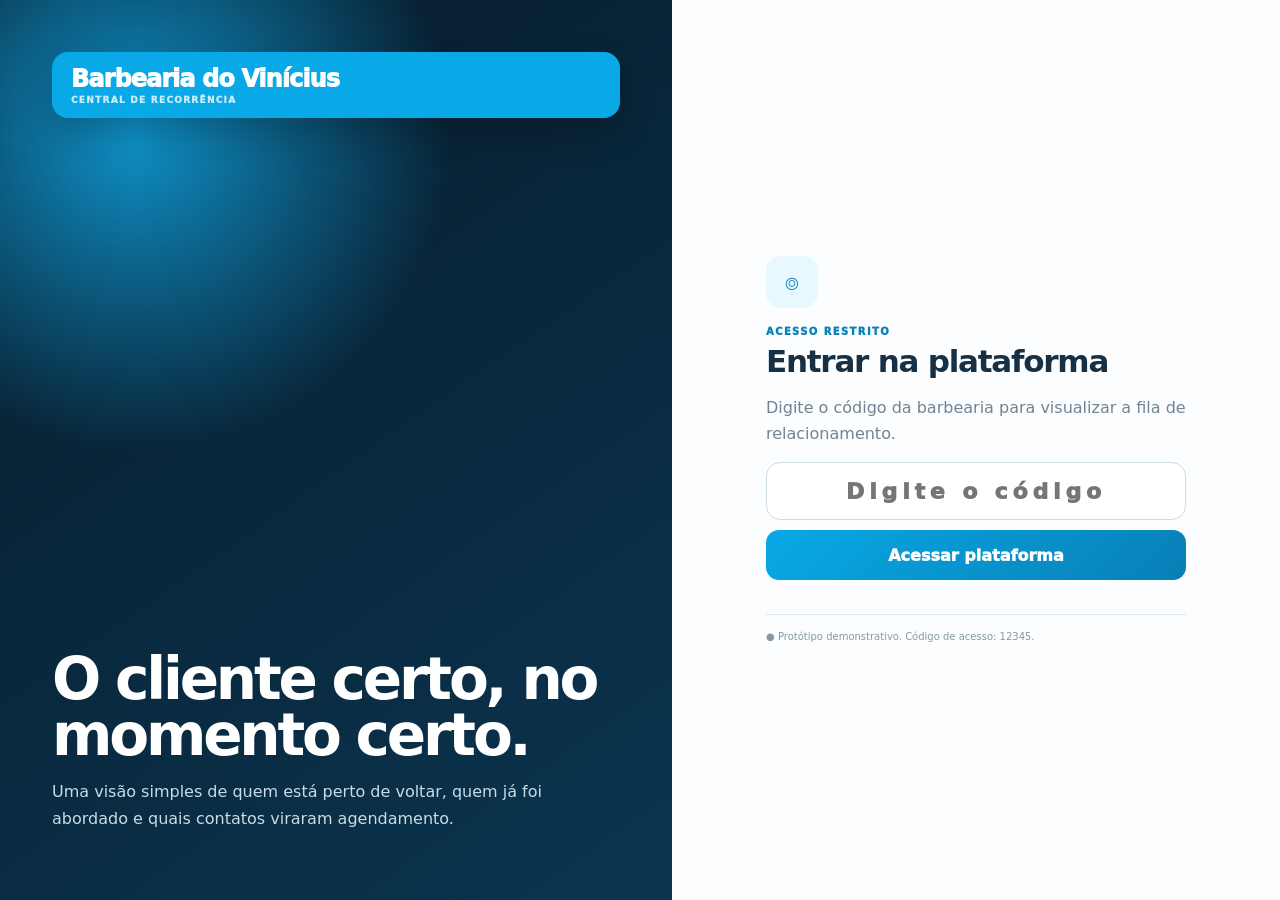
<file: barbearia-retorno-v2/index.html>
<!doctype html><html lang="pt-BR"><head><meta charset="utf-8"><meta name="viewport" content="width=device-width,initial-scale=1,viewport-fit=cover"><meta name="theme-color" content="#071b2a"><title>Barbearia do Vinícius — Central de Recorrência</title><style>:root{--b:#08a9e6;--b2:#087fb6;--n:#071b2a;--ink:#173044;--m:#708493;--bg:#f4f8fb;--line:#dce8ef;--ok:#17845e;--warn:#a96b07;--vio:#6159b6}*{box-sizing:border-box}body{margin:0;background:var(--bg);color:var(--ink);font-family:Inter,system-ui,-apple-system,Segoe UI,Roboto,Arial,sans-serif}button,input,select{font:inherit}button{cursor:pointer}.hide{display:none!important}.gate{min-height:100dvh;display:grid;grid-template-columns:1.05fr .95fr}.brand{padding:52px;color:#fff;background:radial-gradient(circle at 20% 15%,#0f90c6 0,transparent 34%),linear-gradient(145deg,#071b2a,#0b3550);display:flex;flex-direction:column;justify-content:space-between}.logo{display:inline-block;background:var(--b);padding:13px 19px;border-radius:16px;font-weight:950;font-size:24px;letter-spacing:-.04em;box-shadow:0 14px 34px #0003}.logo small{display:block;font-size:9px;letter-spacing:.14em;text-transform:uppercase;opacity:.78;margin-top:2px}.hero h1{font-size:58px;line-height:.96;letter-spacing:-.055em;margin:0 0 16px;max-width:720px}.hero p{color:#c7dce7;max-width:620px;line-height:1.65}.loginwrap{display:grid;place-items:center;padding:38px;background:#fbfdfe}.login{width:min(420px,100%)}.lock{width:52px;height:52px;border-radius:15px;background:#e8f8ff;color:var(--b2);display:grid;place-items:center;font-size:23px}.ey{font-size:10px;text-transform:uppercase;letter-spacing:.14em;font-weight:950;color:var(--b2);margin-top:18px}.login h2{font-size:31px;letter-spacing:-.04em;margin:6px 0 8px}.login p{color:var(--m);line-height:1.6}.pin{width:100%;height:58px;border:1px solid #cbdce5;border-radius:14px;text-align:center;font-size:22px;font-weight:950;letter-spacing:.22em;background:#fff}.enter{width:100%;height:50px;border:0;border-radius:13px;background:linear-gradient(135deg,var(--b),var(--b2));color:#fff;font-weight:950;margin-top:10px}.err{height:22px;color:#b84049;font-size:11px;font-weight:850;padding-top:6px}.note{border-top:1px solid var(--line);padding-top:14px;margin-top:12px;color:#8798a3;font-size:10px;line-height:1.5}.app{min-height:100dvh;display:grid;grid-template-columns:240px 1fr}.side{height:100dvh;position:sticky;top:0;background:linear-gradient(#071b2a,#0a293e);color:#fff;padding:17px 13px;display:flex;flex-direction:column}.side .logo{font-size:18px;padding:10px 13px;border-radius:13px}.nav{display:grid;gap:5px;margin-top:24px}.nav button{border:0;background:transparent;color:#9ab7c7;padding:12px 13px;text-align:left;border-radius:11px;font-weight:850}.nav button.on{background:#08a9e625;color:#fff}.secure{margin-top:auto;border:1px solid #fff2;border-radius:12px;padding:11px;color:#8eafc0;font-size:10px;line-height:1.5}.secure strong{color:#d9eef8}.logout{margin-top:8px;border:1px solid #fff2;background:transparent;color:#9bb6c6;border-radius:10px;height:36px;font-weight:850;font-size:11px}.main{min-width:0}.top{position:sticky;top:0;z-index:10;background:#f4f8fbef;backdrop-filter:blur(10px);border-bottom:1px solid #dce8efaa;padding:18px 25px 12px;display:flex;justify-content:space-between;align-items:end;gap:14px}.top h1{margin:2px 0;font-size:31px;letter-spacing:-.045em}.sub{color:var(--m);font-size:11px}.topright{display:flex;gap:8px}.sel,.btn,.inp{height:40px;border-radius:11px}.sel,.inp{border:1px solid var(--line);background:#fff;padding:0 10px;color:var(--ink)}.btn{border:0;padding:0 12px;font-weight:900}.btn.pri{background:var(--b);color:#fff}.btn.sec{background:#e7f7fd;color:#087dac}.btn.ghost{background:#fff;border:1px solid var(--line);color:var(--ink)}.content{padding:17px 25px 90px;max-width:1440px;margin:auto}.focus{background:linear-gradient(125deg,#092438,#0b3d5b 65%,#0876a5);color:#fff;border-radius:21px;padding:23px 25px;display:grid;grid-template-columns:1fr auto;gap:18px;align-items:center;box-shadow:0 15px 35px #071b2a14}.focus h2{font-size:28px;letter-spacing:-.04em;margin:4px 0 6px}.focus p{margin:0;color:#bdd6e4;font-size:12px;line-height:1.5}.big{font-size:64px;font-weight:950;letter-spacing:-.06em}.biglabel{font-size:9px;color:#bee5f4;text-align:right}.stats{display:grid;grid-template-columns:repeat(4,1fr);gap:10px;margin:11px 0 23px}.stat{background:#fff;border:1px solid var(--line);border-radius:15px;padding:14px;box-shadow:0 5px 15px #071b2a08}.stat .l{color:var(--m);font-size:8px;text-transform:uppercase;letter-spacing:.08em;font-weight:950}.stat .v{font-size:28px;font-weight:950;letter-spacing:-.05em;margin:7px 0 3px}.stat .x{font-size:9px;color:#8ba0ad}.head{display:flex;justify-content:space-between;align-items:end;gap:12px;margin:23px 0 9px}.head h2{font-size:18px;margin:0 0 2px}.head p{margin:0;color:var(--m);font-size:10px}.badge{display:inline-block;border-radius:999px;padding:5px 8px;font-size:9px;font-weight:950;background:#edf3f6;color:#536978}.badge.first{background:#e6f7fd;color:#087fab}.badge.second{background:#fff4dd;color:var(--warn)}.badge.ok{background:#e8f8f1;color:var(--ok)}.badge.info{background:#efefff;color:var(--vio)}.queue,.clientgrid{display:grid;gap:8px}.card,.clientrow{background:#fff;border:1px solid var(--line);border-radius:15px;padding:13px;box-shadow:0 6px 17px #071b2a07}.card{display:grid;grid-template-columns:minmax(220px,1.5fr) 105px 115px auto;gap:11px;align-items:center}.who{display:flex;gap:10px;align-items:center;min-width:0}.av{width:39px;height:39px;border-radius:12px;display:grid;place-items:center;background:#e9f8ff;border:1px solid #d0eaf4;color:var(--b2);font-size:11px;font-weight:950}.nm{font-size:14px;font-weight:950}.meta{font-size:10px;color:var(--m);margin-top:3px}.ml{font-size:8px;text-transform:uppercase;letter-spacing:.08em;color:#8a9ba6;font-weight:950}.mv{font-size:12px;font-weight:850;margin-top:3px}.acts{display:flex;gap:6px}.acts .btn{height:35px;font-size:10px}.toolbar{display:grid;grid-template-columns:1.5fr .85fr .7fr auto;gap:8px;background:#fff;border:1px solid var(--line);border-radius:15px;padding:9px;margin-bottom:10px}.clientrow{display:grid;grid-template-columns:1.5fr .7fr .7fr .7fr;gap:10px;align-items:center}.panelgrid{display:grid;grid-template-columns:1.2fr .8fr;gap:12px}.panel{background:#fff;border:1px solid var(--line);border-radius:16px;padding:17px}.panel h2{font-size:17px;margin:0 0 4px}.fun{display:grid;gap:11px;margin-top:15px}.fr{display:grid;grid-template-columns:125px 1fr 28px;gap:8px;align-items:center;font-size:10px;font-weight:850}.track{height:9px;background:#edf3f6;border-radius:99px;overflow:hidden}.fill{height:100%;background:linear-gradient(90deg,var(--b),var(--b2));border-radius:99px}.list{display:grid;gap:7px;margin-top:14px}.lr{display:flex;justify-content:space-between;border:1px solid var(--line);border-radius:10px;padding:10px;font-size:11px}.modalbg{position:fixed;inset:0;background:#04131fcc;z-index:60;display:grid;place-items:center;padding:16px}.modal{width:min(560px,100%);max-height:90dvh;overflow:auto;background:#fff;border-radius:20px;box-shadow:0 25px 70px #0005}.mh{padding:16px 18px 11px;border-bottom:1px solid var(--line);display:flex;justify-content:space-between}.mh h3{margin:2px 0}.close{width:34px;height:34px;border:1px solid var(--line);background:#fff;border-radius:10px}.mb{padding:16px 18px 20px}.msg{background:#f4fafc;border:1px solid var(--line);padding:12px;border-radius:12px;font-size:11px;line-height:1.5}.choices{display:grid;grid-template-columns:1fr 1fr;gap:8px;margin-top:12px}.choice{border:1px solid var(--line);background:#fff;border-radius:12px;padding:12px;text-align:left}.choice strong{display:block;font-size:12px;margin-bottom:3px}.choice small{color:var(--m);font-size:9px}.bottom{display:none}.toast{position:fixed;right:18px;bottom:18px;background:var(--n);color:#fff;border-radius:11px;padding:10px 12px;font-size:10px;font-weight:850;z-index:99}@media(max-width:900px){.gate{grid-template-columns:1fr}.brand{min-height:285px;padding:27px}.hero h1{font-size:40px}.hero p{font-size:13px}.loginwrap{padding:28px 19px 44px}.app{grid-template-columns:1fr}.side{display:none}.top{padding:13px 14px 10px;align-items:start}.top h1{font-size:27px}.content{padding:13px 14px 90px}.stats{grid-template-columns:repeat(2,1fr)}.card{grid-template-columns:1fr 95px 105px}.acts{grid-column:1/-1}.acts .btn{flex:1}.panelgrid{grid-template-columns:1fr}.toolbar{grid-template-columns:1fr 1fr}.toolbar .inp:first-child{grid-column:1/-1}.clientrow{grid-template-columns:1fr 1fr}.bottom{display:grid;position:fixed;left:10px;right:10px;bottom:max(10px,env(safe-area-inset-bottom));z-index:40;grid-template-columns:repeat(3,1fr);background:#071b2af2;padding:6px;border-radius:16px;box-shadow:0 16px 40px #0004}.bottom button{border:0;background:transparent;color:#92b3c5;border-radius:10px;padding:9px 4px;font-size:10px;font-weight:850}.bottom button.on{background:#08a9e62e;color:#fff}}@media(max-width:600px){.brand{min-height:240px;padding:20px}.logo{font-size:19px}.hero h1{font-size:31px;margin-top:25px}.hero p{font-size:12px}.top{display:grid;gap:9px}.topright{width:100%;display:grid;grid-template-columns:1fr auto}.focus{padding:17px;grid-template-columns:1fr auto}.focus h2{font-size:21px}.focus p{font-size:10px}.big{font-size:45px}.biglabel{display:none}.stat{padding:12px}.stat .v{font-size:24px}.card{grid-template-columns:1fr 1fr}.who{grid-column:1/-1}.acts{display:grid;grid-template-columns:1fr 1fr}.acts .btn:last-child:nth-child(3){grid-column:1/-1}.toolbar{grid-template-columns:1fr 1fr}.clientrow{grid-template-columns:1fr 1fr}.choices{grid-template-columns:1fr}.modalbg{align-items:end;padding:0}.modal{width:100%;border-radius:20px 20px 0 0}.toast{left:12px;right:12px;bottom:82px;text-align:center}}</style></head><body><div id="root"></div><script>const D={pin:'12345',tab:'today',barber:'all',clients:[{name:'Gabriel Quintanilha',barber:'Vinícius',phone:'5512999990001',last:'03/08',cycle:31,next:'03/09',status:'first',label:'1ª abordagem'},{name:'Marcos Vieira',barber:'Pedro',phone:'5512999990010',last:'02/08',cycle:30,next:'01/09',status:'second',label:'2ª abordagem'},{name:'Ricardo Almeida',barber:'Vinícius',phone:'5512999990002',last:'05/08',cycle:30,next:'04/09',status:'ok',label:'Agendado'},{name:'Enzo Martins',barber:'Matheus',phone:'5512999990004',last:'02/08',cycle:31,next:'02/09',status:'info',label:'Respondeu'},{name:'Lucas Ferreira',barber:'João',phone:'5512999990003',last:'21/08',cycle:15,next:'05/09',status:'first',label:'1ª abordagem'},{name:'Caio Ribeiro',barber:'Vinícius',phone:'5512999990006',last:'21/08',cycle:21,next:'11/09',status:'',label:'Em breve'}]};const root=document.querySelector('#root');let auth=sessionStorage.getItem('bv_auth')==='ok';function toast(t){let e=document.createElement('div');e.className='toast';e.textContent=t;document.body.append(e);setTimeout(()=>e.remove(),1800)}function init(n){return n.split(' ').slice(0,2).map(x=>x[0]).join('')}function badge(c){return `<span class="badge ${c.status}">${c.label}</span>`}function nav(k,l){return `<button data-tab="${k}" class="${D.tab===k?'on':''}">${l}</button>`}function filtered(){return D.clients.filter(c=>D.barber==='all'||c.barber===D.barber)}function gate(){root.innerHTML=`<main class="gate"><section class="brand"><div class="logo">Barbearia do Vinícius<small>Central de recorrência</small></div><div class="hero"><h1>O cliente certo, no momento certo.</h1><p>Uma visão simples de quem está perto de voltar, quem já foi abordado e quais contatos viraram agendamento.</p></div></section><section class="loginwrap"><form class="login" id="login"><div class="lock">⌾</div><div class="ey">Acesso restrito</div><h2>Entrar na plataforma</h2><p>Digite o código da barbearia para visualizar a fila de relacionamento.</p><input class="pin" id="pin" maxlength="5" inputmode="numeric" placeholder="Digite o código"><button class="enter">Acessar plataforma</button><div class="err" id="err"></div><div class="note">● Protótipo demonstrativo. Código de acesso: 12345.</div></form></section></main>`;let p=document.querySelector('#pin');p.oninput=()=>p.value=p.value.replace(/\D/g,'').slice(0,5);document.querySelector('#login').onsubmit=e=>{e.preventDefault();if(p.value===D.pin){sessionStorage.setItem('bv_auth','ok');auth=true;render()}else{document.querySelector('#err').textContent='Código incorreto.'}}}function shell(body,title){root.innerHTML=`<div class="app"><aside class="side"><div class="logo">Barbearia do Vinícius<small>Central de recorrência</small></div><nav class="nav">${nav('today','⌂ Hoje')}${nav('clients','◎ Clientes')}${nav('results','↗ Resultados')}</nav><div class="secure"><strong>● Sessão protegida</strong><br>Dados demonstrativos.</div><button class="logout" data-lock>Bloquear acesso</button></aside><main class="main"><header class="top"><div><div class="ey">Central de recorrência</div><h1>${title}</h1><div class="sub">Quinta-feira, 03 de setembro</div></div><div class="topright"><select class="sel" id="barber"><option value="all">Todos os barbeiros</option>${['Vinícius','João','Matheus','Pedro'].map(x=>`<option ${D.barber===x?'selected':''}>${x}</option>`).join('')}</select><button class="btn ghost" data-lock>⌾</button></div></header><section class="content">${body}</section></main><nav class="bottom">${nav('today','⌂ Hoje')}${nav('clients','◎ Clientes')}${nav('results','↗ Resultados')}</nav></div>`;document.querySelectorAll('[data-tab]').forEach(b=>b.onclick=()=>{D.tab=b.dataset.tab;render()});document.querySelectorAll('[data-lock]').forEach(b=>b.onclick=()=>{sessionStorage.removeItem('bv_auth');auth=false;gate()});document.querySelector('#barber').onchange=e=>{D.barber=e.target.value;render()}}function card(c,pass=false){return `<article class="card"><div class="who"><div class="av">${init(c.name)}</div><div><div class="nm">${c.name}</div><div class="meta">${badge(c)} &nbsp; ${c.barber} · ciclo ${c.cycle} dias</div></div></div><div><div class="ml">Último corte</div><div class="mv">${c.last}</div></div><div><div class="ml">Retorno previsto</div><div class="mv">${c.next}</div></div><div class="acts">${pass?'':`<button class="btn sec" data-wa="${c.phone}">WhatsApp</button><button class="btn pri" data-reg="${c.name}">Registrar</button>`}<button class="btn ghost" data-view="${c.name}">Ver</button></div></article>`}function section(t,p,a,pass=false){return `<div class="head"><div><h2>${t}</h2><p>${p}</p></div><span class="badge">${a.length} cliente${a.length===1?'':'s'}</span></div><div class="queue">${a.length?a.map(c=>card(c,pass)).join(''):'<div class="card" style="display:block;text-align:center;color:#708493">Nada pendente aqui agora.</div>'}</div>`}function today(){let cs=filtered(),f=cs.filter(c=>c.status==='first'),s=cs.filter(c=>c.status==='second'),r=cs.filter(c=>c.status==='info'),o=cs.filter(c=>c.status==='ok'),n=f.length+s.length;let body=`<div class="focus"><div><div class="ey" style="color:#7bd0f0">Prioridade do dia</div><h2>Sua fila está pronta para trabalhar.</h2><p>Os clientes abaixo entraram no momento certo de contato.</p></div><div><div class="big">${n}</div><div class="biglabel">contatos acionáveis agora</div></div></div><div class="stats"><div class="stat"><div class="l">1ª abordagem</div><div class="v">${f.length}</div><div class="x">entrando na janela</div></div><div class="stat"><div class="l">2ª abordagem</div><div class="v">${s.length}</div><div class="x">sem resposta há 7+ dias</div></div><div class="stat"><div class="l">Responderam</div><div class="v">${r.length}</div><div class="x">no ciclo atual</div></div><div class="stat"><div class="l">Agendados</div><div class="v">${o.length}</div><div class="x">horários ativos</div></div></div>${section('Primeira abordagem','Clientes chegando ao período em que normalmente retornam.',f)}${section('Segunda abordagem','Última tentativa após 7 dias sem resposta.',s)}${section('Já engatilhou','Responderam ou já deixaram horário marcado.',[...r,...o],true)}`;shell(body,'Quem chamar hoje?');bind()}function row(c){return `<article class="clientrow" data-view="${c.name}"><div><div class="nm">${c.name}</div><div class="meta">${c.barber} · ${c.phone}</div></div><div><div class="ml">Último</div><div class="mv">${c.last}</div></div><div><div class="ml">Ciclo</div><div class="mv">${c.cycle} dias</div></div><div>${badge(c)}</div></article>`}function clients(){let body=`<div class="toolbar"><input class="inp" id="q" placeholder="Buscar por nome"><select class="inp" id="st"><option value="all">Todos os status</option><option value="first">1ª abordagem</option><option value="second">2ª abordagem</option><option value="ok">Agendado</option><option value="info">Respondeu</option></select><input class="inp" placeholder="Dia 1 a 5"><button class="btn ghost" id="clear">Limpar</button></div><div class="clientgrid" id="cg">${filtered().map(row).join('')}</div>`;shell(body,'Base de clientes');let q=document.querySelector('#q'),st=document.querySelector('#st');function f(){let x=filtered().filter(c=>!q.value||c.name.toLowerCase().includes(q.value.toLowerCase())).filter(c=>st.value==='all'||c.status===st.value);document.querySelector('#cg').innerHTML=x.map(row).join('');bind()}q.oninput=f;st.onchange=f;document.querySelector('#clear').onclick=()=>{q.value='';st.value='all';f()};bind()}function fr(l,v,w){return `<div class="fr"><span>${l}</span><div class="track"><div class="fill" style="width:${w}%"></div></div><strong>${v}</strong></div>`}function results(){let body=`<div class="focus"><div><div class="ey" style="color:#7bd0f0">Leitura comercial</div><h2>O contato virou movimento?</h2><p>Mostra o que aconteceu depois das abordagens registradas.</p></div><div><div class="big">18</div><div class="biglabel">abordagens neste mês</div></div></div><div class="stats"><div class="stat"><div class="l">Abordagens</div><div class="v">18</div><div class="x">1ª e 2ª tentativas</div></div><div class="stat"><div class="l">Respostas</div><div class="v">8</div><div class="x">44% de resposta</div></div><div class="stat"><div class="l">Agendamentos</div><div class="v">6</div><div class="x">após contato</div></div><div class="stat"><div class="l">Retornos associados</div><div class="v">5</div><div class="x">R$ 225 associados</div></div></div><div class="panelgrid"><div class="panel"><h2>Funil de recorrência</h2><div class="fun">${fr('Abordagens',18,100)}${fr('Respostas',8,44)}${fr('Agendamentos',6,33)}${fr('Comparecimentos',5,28)}</div></div><div class="panel"><h2>Leitura rápida</h2><div class="list"><div class="lr"><span>Taxa de resposta</span><strong>44%</strong></div><div class="lr"><span>Resposta → agenda</span><strong>75%</strong></div><div class="lr"><span>Ticket associado</span><strong>R$ 45</strong></div><div class="lr"><span>Receita associada</span><strong>R$ 225</strong></div></div></div></div>`;shell(body,'Resultados')}function bind(){document.querySelectorAll('[data-wa]').forEach(b=>b.onclick=e=>{e.stopPropagation();window.open(`https://wa.me/${b.dataset.wa}?text=${encodeURIComponent('Fala! Tudo bem? Está chegando naquela época em que você costuma passar por aqui. Se quiser deixar seu corte organizado, é só me chamar 👊')}`,'_blank')});document.querySelectorAll('[data-reg]').forEach(b=>b.onclick=e=>{e.stopPropagation();modal(b.dataset.reg)});document.querySelectorAll('[data-view]').forEach(b=>b.onclick=()=>view(b.dataset.view))}function modal(name){document.body.insertAdjacentHTML('beforeend',`<div class="modalbg" id="mb"><div class="modal"><div class="mh"><div><div class="ey">Registrar abordagem</div><h3>${name}</h3></div><button class="close" id="x">×</button></div><div class="mb"><div class="msg">Fala, ${name.split(' ')[0]}! Tudo bem? Está chegando naquela época em que você costuma passar por aqui. Se quiser deixar seu corte organizado, é só me chamar 👊</div><div class="choices"><button class="choice" data-out="Sem resposta"><strong>Sem resposta</strong><small>Libera 2ª tentativa em 7 dias.</small></button><button class="choice" data-out="Respondeu"><strong>Respondeu</strong><small>Registra interesse sem horário.</small></button><button class="choice" data-out="Agendou"><strong>Agendou</strong><small>Marca o retorno como convertido.</small></button><button class="choice" data-out="Pausado"><strong>Não é hora agora</strong><small>Para a insistência neste ciclo.</small></button></div></div></div></div>`);document.querySelector('#x').onclick=()=>document.querySelector('#mb').remove();document.querySelectorAll('[data-out]').forEach(b=>b.onclick=()=>{let c=D.clients.find(x=>x.name===name);if(b.dataset.out==='Agendou'){c.status='ok';c.label='Agendado'}else if(b.dataset.out==='Respondeu'){c.status='info';c.label='Respondeu'}else if(b.dataset.out==='Sem resposta'&&c.status==='first'){c.status='second';c.label='2ª abordagem'}document.querySelector('#mb').remove();toast('Registro atualizado na demonstração.');render()})}function view(name){let c=D.clients.find(x=>x.name===name);document.body.insertAdjacentHTML('beforeend',`<div class="modalbg" id="mb"><div class="modal"><div class="mh"><div><div class="ey">Cliente · ${c.barber}</div><h3>${c.name}</h3><div class="meta">${c.phone}</div></div><button class="close" id="x">×</button></div><div class="mb"><div class="stats" style="grid-template-columns:repeat(3,1fr);margin-top:0"><div class="stat"><div class="l">Ciclo</div><div class="v" style="font-size:20px">${c.cycle}d</div></div><div class="stat"><div class="l">Último</div><div class="v" style="font-size:20px">${c.last}</div></div><div class="stat"><div class="l">Previsto</div><div class="v" style="font-size:20px">${c.next}</div></div></div><div class="msg"><strong>Histórico demonstrativo</strong><br>03/08 — Atendimento realizado<br>31/08 — Entrou na janela de retorno<br>02/09 — ${c.label}</div></div></div></div>`);document.querySelector('#x').onclick=()=>document.querySelector('#mb').remove()}function render(){if(!auth)return gate();if(D.tab==='clients')clients();else if(D.tab==='results')results();else today()}render();</script></body></html>
</file>
